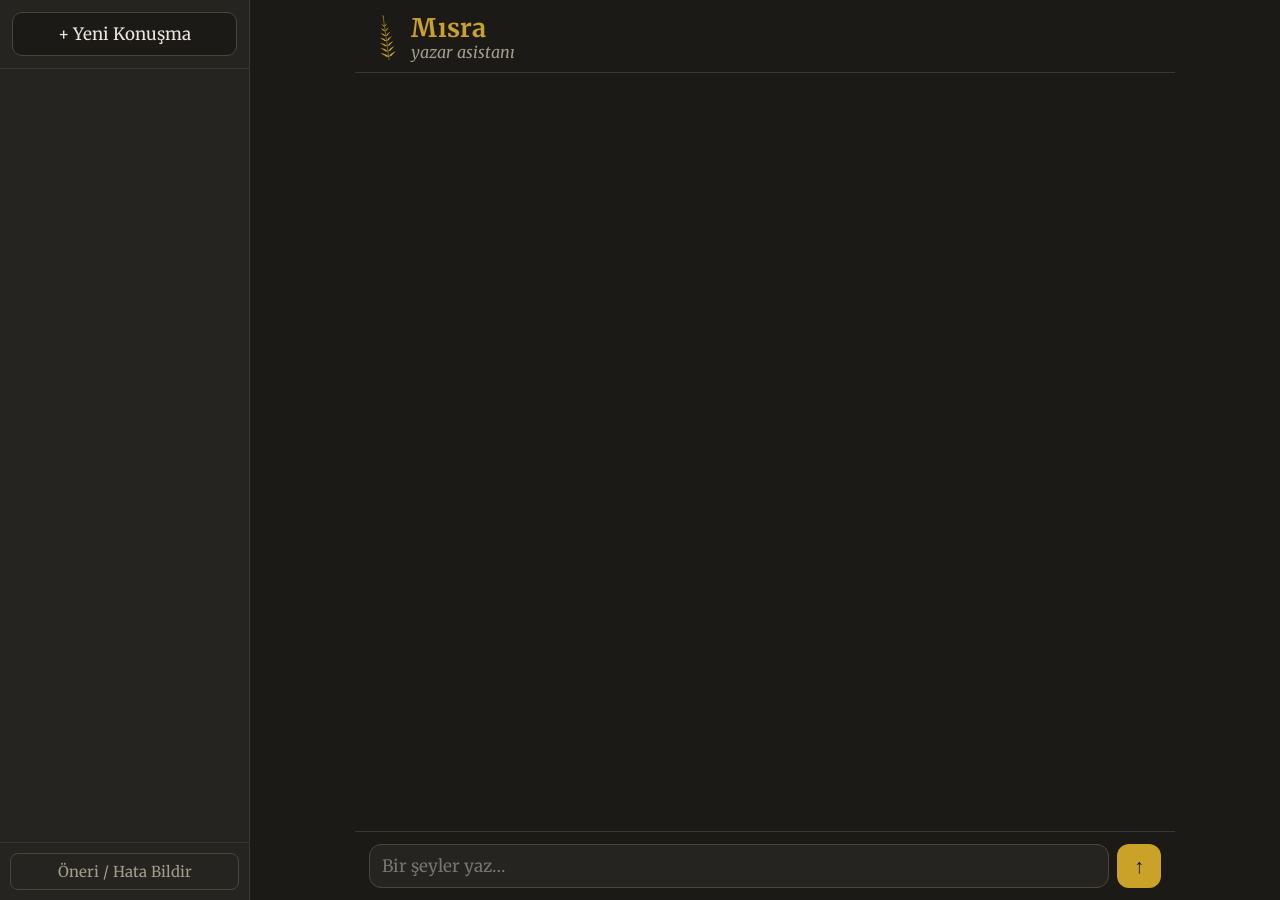
<file: static/index.html>
<!doctype html>
<html lang="tr">
<head>
  <meta charset="utf-8" />
  <meta name="viewport" content="width=device-width, initial-scale=1, viewport-fit=cover" />
  <title>Mısra</title>
  <meta name="description" content="Yazma sürecinde yanında bir asistan." />

  <meta property="og:type" content="website" />
  <meta property="og:site_name" content="Mısra" />
  <meta property="og:title" content="Mısra" />
  <meta property="og:description" content="Yazma sürecinde yanında bir asistan." />
  <meta property="og:url" content="%OG_BASE%/" />
  <meta property="og:image" content="%OG_BASE%/static/icons/og-image.png" />
  <meta property="og:image:type" content="image/png" />
  <meta property="og:image:width" content="1200" />
  <meta property="og:image:height" content="630" />
  <meta property="og:image:alt" content="Mısra — cennet ağacı yaprağı" />
  <meta name="twitter:card" content="summary_large_image" />
  <meta name="twitter:title" content="Mısra" />
  <meta name="twitter:description" content="Yazma sürecinde yanında bir asistan." />
  <meta name="twitter:image" content="%OG_BASE%/static/icons/og-image.png" />

  <link rel="manifest" href="/manifest.webmanifest" />
  <meta name="theme-color" content="#1b1a17" />
  <link rel="icon" href="/static/icons/icon.svg" type="image/svg+xml" />
  <link rel="apple-touch-icon" href="/static/icons/icon-192.png" />
  <meta name="apple-mobile-web-app-capable" content="yes" />
  <meta name="apple-mobile-web-app-status-bar-style" content="black-translucent" />
  <meta name="apple-mobile-web-app-title" content="Mısra" />

  <link rel="preconnect" href="https://fonts.googleapis.com" />
  <link rel="preconnect" href="https://fonts.gstatic.com" crossorigin />
  <link rel="stylesheet"
        href="https://fonts.googleapis.com/css2?family=Merriweather:ital,wght@0,400;0,700;1,400&display=swap" />
  <link rel="stylesheet" href="/static/style.css" />
</head>
<body data-auth="%AUTH%">
  <div class="layout">
  <aside class="sidebar" id="sidebar" aria-label="Konuşmalar">
    <div class="sidebar-head">
      <button id="new-conv" class="new-conv" type="button">+ Yeni Konuşma</button>
    </div>
    <ul id="conv-list" class="conv-list"></ul>
    <div class="sidebar-foot">
      <button id="feedback-btn" class="feedback-btn" type="button">Öneri / Hata Bildir</button>
      <button id="logout-btn" class="feedback-btn" type="button">Çıkış yap</button>
    </div>
  </aside>
  <div class="overlay" id="overlay" hidden></div>

  <div class="chat-col">
  <header class="topbar">
    <button class="menu-btn" id="menu-btn" type="button" aria-label="Konuşmaları aç">☰</button>
    <svg class="leaf" viewBox="0 0 120 210" role="img" aria-label="Cennet ağacı yaprağı" xmlns="http://www.w3.org/2000/svg">
      <defs>
        <path id="leaflet" d="M0,0 Q16,-8 38,-2 Q20,2 14,3 Q12,6 9,4 Q4,4 0,0 Z" />
      </defs>
      <g fill="currentColor" stroke="none">
        <path d="M60,206 C58,206 58,201 59,196 C60,150 61,150 60,96 C60,60 60,40 60,14"
              fill="none" stroke="currentColor" stroke-width="2.4" stroke-linecap="round" />
        <use href="#leaflet" transform="translate(60,190) rotate(-26) scale(1.05)" />
        <use href="#leaflet" transform="translate(60,190) scale(-1,1) rotate(-26) scale(1.05)" />
        <use href="#leaflet" transform="translate(60,166) rotate(-27) scale(1)" />
        <use href="#leaflet" transform="translate(60,166) scale(-1,1) rotate(-27) scale(1)" />
        <use href="#leaflet" transform="translate(60,142) rotate(-28) scale(0.94)" />
        <use href="#leaflet" transform="translate(60,142) scale(-1,1) rotate(-28) scale(0.94)" />
        <use href="#leaflet" transform="translate(60,118) rotate(-30) scale(0.86)" />
        <use href="#leaflet" transform="translate(60,118) scale(-1,1) rotate(-30) scale(0.86)" />
        <use href="#leaflet" transform="translate(60,95) rotate(-32) scale(0.76)" />
        <use href="#leaflet" transform="translate(60,95) scale(-1,1) rotate(-32) scale(0.76)" />
        <use href="#leaflet" transform="translate(60,73) rotate(-36) scale(0.64)" />
        <use href="#leaflet" transform="translate(60,73) scale(-1,1) rotate(-36) scale(0.64)" />
        <use href="#leaflet" transform="translate(60,52) rotate(-42) scale(0.5)" />
        <use href="#leaflet" transform="translate(60,52) scale(-1,1) rotate(-42) scale(0.5)" />
        <use href="#leaflet" transform="translate(60,14) rotate(-90) scale(0.6)" />
      </g>
    </svg>
    <div class="wordmark">
      <h1>Mısra</h1>
      <span class="subtitle">yazar asistanı</span>
    </div>
  </header>

  <main id="chat" class="chat" aria-live="polite"></main>

  <form id="composer" class="composer">
    <textarea id="input" rows="1" placeholder="Bir şeyler yaz…" autocomplete="off"></textarea>
    <button id="send" type="submit" aria-label="Gönder">↑</button>
  </form>
  </div>
  </div>

  <dialog id="feedback-dialog" class="dialog">
    <form id="feedback-form">
      <h2>Geri Bildirim</h2>
      <label class="field">
        <span>Tür</span>
        <select id="fb-kind">
          <option value="suggestion">Öneri</option>
          <option value="bug">Hata</option>
        </select>
      </label>
      <label class="field">
        <span>Mesaj</span>
        <textarea id="fb-message" rows="5" maxlength="5000" required
                  placeholder="Ne önermek / bildirmek istersin?"></textarea>
      </label>
      <p id="fb-status" class="fb-status" hidden></p>
      <div class="dialog-actions">
        <button type="button" id="fb-cancel" class="btn-ghost">İptal</button>
        <button type="submit" id="fb-send" class="btn-primary">Gönder</button>
      </div>
    </form>
  </dialog>

  <script src="/static/app.js"></script>
</body>
</html>
</file>
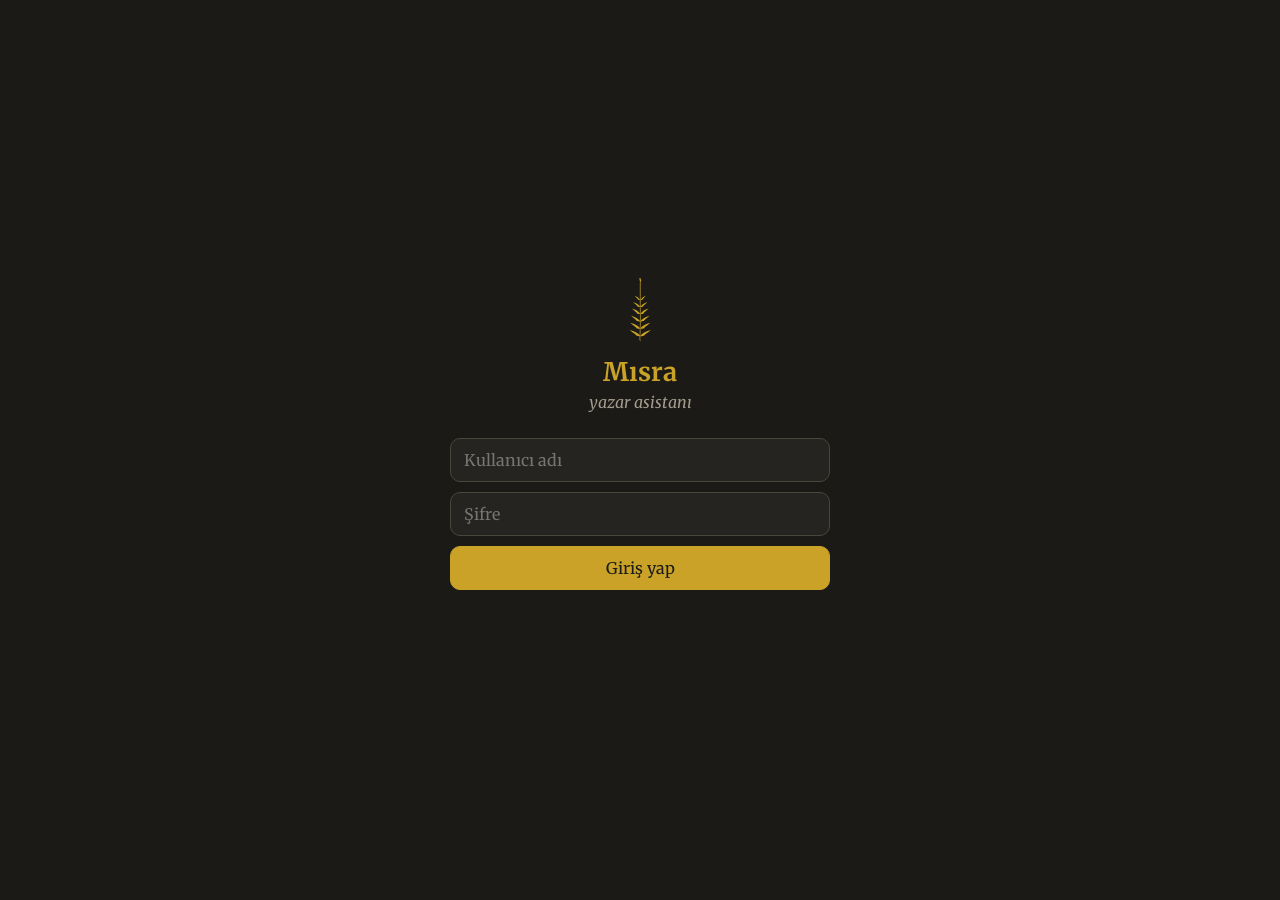
<file: static/login.html>
<!doctype html>
<html lang="tr">
<head>
  <meta charset="utf-8" />
  <meta name="viewport" content="width=device-width, initial-scale=1, viewport-fit=cover" />
  <title>Mısra — Giriş</title>
  <meta name="description" content="Yazma sürecinde yanında bir asistan." />
  <link rel="icon" href="/static/icons/icon.svg" type="image/svg+xml" />
  <link rel="preconnect" href="https://fonts.googleapis.com" />
  <link rel="preconnect" href="https://fonts.gstatic.com" crossorigin />
  <link rel="stylesheet"
        href="https://fonts.googleapis.com/css2?family=Merriweather:ital,wght@0,400;0,700;1,400&display=swap" />
  <style>
    :root {
      --bg: #1b1a17; --panel: #262420; --text: #ece7de;
      --muted: #a49d8e; --accent: #c9a227;
    }
    * { box-sizing: border-box; }
    body {
      margin: 0; min-height: 100vh; display: grid; place-items: center;
      padding: 24px; background: var(--bg); color: var(--text);
      font-family: "Merriweather", Georgia, "Times New Roman", serif;
    }
    .card { width: 100%; max-width: 380px; text-align: center; }
    .leaf { width: auto; height: 64px; color: var(--accent); margin-bottom: 10px; }
    h1 { margin: 0; font-size: 1.6rem; font-weight: 700; color: var(--accent); }
    .sub { color: var(--muted); font-style: italic; margin: 4px 0 26px; }
    form { display: flex; flex-direction: column; gap: 10px; }
    input {
      font: inherit; padding: 11px 13px; border-radius: 10px;
      border: 1px solid #4a463c; background: var(--panel); color: var(--text);
    }
    input:focus { outline: 2px solid var(--accent); }
    button {
      font: inherit; padding: 11px; border-radius: 10px; cursor: pointer;
      border: 1px solid var(--accent); background: var(--accent); color: #1b1a17;
    }
    button:disabled { opacity: 0.5; cursor: default; }
    .msg { margin: 14px 0 0; font-size: 0.95rem; min-height: 1.2em; }
    .msg.ok { color: #8fbf8a; }
    .msg.err { color: #e0908a; }
  </style>
</head>
<body>
  <div class="card">
    <svg class="leaf" viewBox="0 0 120 210" role="img" aria-label="Mısra" xmlns="http://www.w3.org/2000/svg">
      <defs><path id="lf" d="M0,0 Q16,-8 38,-2 Q20,2 14,3 Q12,6 9,4 Q4,4 0,0 Z" /></defs>
      <g fill="currentColor">
        <path d="M60,206 C58,206 58,201 59,196 C60,150 61,150 60,96 C60,60 60,40 60,14"
              fill="none" stroke="currentColor" stroke-width="2.4" stroke-linecap="round" />
        <use href="#lf" transform="translate(60,190) rotate(-26) scale(1.05)" />
        <use href="#lf" transform="translate(60,190) scale(-1,1) rotate(-26) scale(1.05)" />
        <use href="#lf" transform="translate(60,166) rotate(-27)" />
        <use href="#lf" transform="translate(60,166) scale(-1,1) rotate(-27)" />
        <use href="#lf" transform="translate(60,142) rotate(-28) scale(0.94)" />
        <use href="#lf" transform="translate(60,142) scale(-1,1) rotate(-28) scale(0.94)" />
        <use href="#lf" transform="translate(60,118) rotate(-30) scale(0.86)" />
        <use href="#lf" transform="translate(60,118) scale(-1,1) rotate(-30) scale(0.86)" />
        <use href="#lf" transform="translate(60,95) rotate(-32) scale(0.76)" />
        <use href="#lf" transform="translate(60,95) scale(-1,1) rotate(-32) scale(0.76)" />
        <use href="#lf" transform="translate(60,73) rotate(-36) scale(0.64)" />
        <use href="#lf" transform="translate(60,73) scale(-1,1) rotate(-36) scale(0.64)" />
        <use href="#lf" transform="translate(60,14) rotate(-90) scale(0.6)" />
      </g>
    </svg>
    <h1>Mısra</h1>
    <p class="sub">yazar asistanı</p>

    <form id="login-form">
      <input id="username" type="text" required autocomplete="username"
             placeholder="Kullanıcı adı" />
      <input id="password" type="password" required autocomplete="current-password"
             placeholder="Şifre" />
      <button id="submit" type="submit">Giriş yap</button>
    </form>
    <p id="msg" class="msg" aria-live="polite"></p>
  </div>

  <script>
    const form = document.getElementById("login-form");
    const username = document.getElementById("username");
    const password = document.getElementById("password");
    const submit = document.getElementById("submit");
    const msg = document.getElementById("msg");

    form.addEventListener("submit", async (e) => {
      e.preventDefault();
      const u = username.value.trim();
      const p = password.value;
      if (!u || !p) return;
      submit.disabled = true;
      msg.className = "msg";
      msg.textContent = "Kontrol ediliyor…";
      try {
        const res = await fetch("/api/login", {
          method: "POST",
          headers: { "Content-Type": "application/json" },
          body: JSON.stringify({ username: u, password: p }),
        });
        if (res.ok) {
          msg.className = "msg ok";
          msg.textContent = "Giriş yapıldı, yönlendiriliyorsun…";
          window.location.href = "/";
        } else {
          const data = await res.json().catch(() => ({}));
          msg.className = "msg err";
          msg.textContent = data.detail || "Kullanıcı adı veya şifre hatalı.";
          password.value = "";
          password.focus();
        }
      } catch (err) {
        msg.className = "msg err";
        msg.textContent = "Bağlantı hatası: " + err.message;
      } finally {
        submit.disabled = false;
      }
    });
  </script>
</body>
</html>
</file>
<file: static/style.css>
:root {
  --bg: #1b1a17;
  --panel: #262420;
  --text: #ece7de;
  --muted: #a49d8e;
  --accent: #c9a227;
  --user: #33507a;
}

* { box-sizing: border-box; }

html, body {
  margin: 0;
  height: 100%;
  background: var(--bg);
  color: var(--text);
  font-family: "Merriweather", Georgia, "Times New Roman", serif;
  font-size: 17px;
  -webkit-font-smoothing: antialiased;
  text-rendering: optimizeLegibility;
}

.layout {
  display: flex;
  height: 100%;
}

/* ---- Kenar panel: konuşma listesi ---- */
.sidebar {
  width: 250px;
  flex: none;
  display: flex;
  flex-direction: column;
  background: var(--panel);
  border-right: 1px solid #3a372f;
  padding-top: env(safe-area-inset-top);
}

.sidebar-head {
  padding: 12px;
  border-bottom: 1px solid #3a372f;
}

.new-conv {
  width: 100%;
  padding: 10px;
  border: 1px solid #4a463c;
  border-radius: 10px;
  background: var(--bg);
  color: var(--text);
  font: inherit;
  cursor: pointer;
}

.new-conv:hover { border-color: var(--accent); color: var(--accent); }

.conv-list {
  list-style: none;
  margin: 0;
  padding: 6px;
  overflow-y: auto;
  flex: 1;
}

.conv-item {
  display: flex;
  align-items: center;
  gap: 6px;
  padding: 9px 10px;
  border-radius: 8px;
  cursor: pointer;
  font-size: 0.98rem;
}

.conv-item:hover { background: #2f2c26; }
.conv-item.active { background: #38342c; color: var(--accent); }

.conv-item .title {
  flex: 1;
  overflow: hidden;
  text-overflow: ellipsis;
  white-space: nowrap;
}

.conv-item .del {
  border: none;
  background: none;
  color: var(--muted);
  cursor: pointer;
  font-size: 1.1rem;
  line-height: 1;
  opacity: 0;
}

.conv-item:hover .del { opacity: 1; }
.conv-item .del:hover { color: #e0908a; }

.overlay { display: none; }

.chat-col {
  flex: 1;
  min-width: 0;
  display: flex;
  flex-direction: column;
  max-width: 820px;
  margin: 0 auto;
  width: 100%;
  padding: env(safe-area-inset-top) 0 env(safe-area-inset-bottom);
}

.menu-btn {
  display: none;
  border: none;
  background: none;
  color: var(--text);
  font-size: 1.4rem;
  cursor: pointer;
  padding: 0 2px;
}

/* ---- Dar ekran: panel çekmeceye dönüşür ---- */
@media (max-width: 720px) {
  .sidebar {
    position: fixed;
    inset: 0 auto 0 0;
    z-index: 20;
    transform: translateX(-100%);
    transition: transform 0.2s ease;
  }
  .sidebar.open { transform: none; }
  .overlay:not([hidden]) {
    display: block;
    position: fixed;
    inset: 0;
    z-index: 15;
    background: rgba(0, 0, 0, 0.5);
  }
  .menu-btn { display: block; }
}

.topbar {
  padding: 14px 18px 10px;
  border-bottom: 1px solid #3a372f;
  display: flex;
  align-items: center;
  gap: 12px;
}

.leaf {
  width: auto;
  height: 46px;
  flex: none;
  color: var(--accent);
  transform: rotate(-8deg);
}

.wordmark { display: flex; flex-direction: column; line-height: 1.15; }

.topbar h1 {
  margin: 0;
  font-size: 1.5rem;
  font-weight: 700;
  letter-spacing: 0.3px;
  color: var(--accent);
}

.subtitle { color: var(--muted); font-size: 0.95rem; font-style: italic; }

.wordmark { margin-right: auto; }

.topbar-btn {
  display: inline-flex;
  align-items: center;
  gap: 6px;
  flex: none;
  padding: 7px 12px;
  border: 1px solid #4a463c;
  border-radius: 9px;
  background: none;
  color: var(--muted);
  font: inherit;
  font-size: 0.85rem;
  cursor: pointer;
  white-space: nowrap;
}
.topbar-btn:hover { border-color: var(--accent); color: var(--accent); }
.topbar-btn:disabled { opacity: 0.5; cursor: default; }
.topbar-btn svg { flex: none; }

@media (max-width: 480px) {
  .topbar-btn span { display: none; }
  .topbar-btn { padding: 7px 9px; }
}

.chat {
  flex: 1;
  overflow-y: auto;
  padding: 18px;
  display: flex;
  flex-direction: column;
  gap: 14px;
}

.msg { display: flex; }
.msg.user { justify-content: flex-end; }

.bubble {
  position: relative;
  max-width: 82%;
  padding: 10px 14px;
  border-radius: 14px;
  line-height: 1.55;
  background: var(--panel);
}

.bubble .content {
  white-space: pre-wrap;
  word-wrap: break-word;
}

.bubble .content a { color: var(--accent); }

.msg.user .bubble { background: var(--user); }
.msg.assistant .bubble { border: 1px solid #3a372f; }

.content.pending::after {
  content: "▍";
  animation: blink 1s steps(1) infinite;
  color: var(--muted);
}
.content.error { color: #e0908a; font-style: italic; }

@keyframes blink { 50% { opacity: 0; } }

/* ---- Mesaj altı işlem düğmeleri ---- */
.bubble-actions {
  display: flex;
  gap: 2px;
  margin-top: 6px;
  opacity: 0;
  transition: opacity 0.12s;
}
.bubble-actions[hidden] { display: none; }
.bubble:hover .bubble-actions,
.bubble:focus-within .bubble-actions { opacity: 1; }

.act {
  display: inline-flex;
  align-items: center;
  justify-content: center;
  border: none;
  background: none;
  cursor: pointer;
  font-size: 0.95rem;
  line-height: 1;
  padding: 4px;
  border-radius: 6px;
  color: var(--muted);
}
.act svg { display: block; }
.act:hover { background: rgba(255, 255, 255, 0.08); color: var(--text); }
.act:disabled { opacity: 0.5; cursor: default; }
.act.busy { opacity: 0.5; }
.act.ok { color: #8fbf8a; }

@media (max-width: 720px) {
  .bubble-actions { opacity: 1; }
}

.pdf-link {
  display: inline-block;
  margin-top: 8px;
  font-size: 0.9rem;
  color: var(--accent);
}

/* ---- Mesaj düzenleme ---- */
.content[hidden] { display: none; }
.edit-box { margin-top: 4px; }
.edit-area {
  width: 100%;
  min-height: 72px;
  font: inherit;
  padding: 8px 10px;
  border-radius: 8px;
  border: 1px solid #4a463c;
  background: var(--bg);
  color: var(--text);
  resize: vertical;
}
.edit-area:focus { outline: 2px solid var(--accent); }
.edit-bar {
  display: flex;
  justify-content: flex-end;
  gap: 6px;
  margin-top: 6px;
}
.btn-primary.sm,
.btn-ghost.sm {
  padding: 5px 12px;
  font-size: 0.85rem;
}

/* ---- Kenar panel sekmeleri ---- */
.tabs {
  display: flex;
  gap: 4px;
  margin-top: 8px;
}
.tab {
  flex: 1;
  padding: 6px;
  border: 1px solid #3a372f;
  border-radius: 8px;
  background: none;
  color: var(--muted);
  font: inherit;
  font-size: 0.85rem;
  cursor: pointer;
}
.tab.active { color: var(--accent); border-color: var(--accent); }

/* ---- Pano öğeleri ---- */
.pin-item {
  display: block;
  padding: 9px 10px;
  border-radius: 8px;
  font-size: 0.9rem;
}
.pin-item:hover { background: #2f2c26; }
@keyframes pin-flash {
  from { background: rgba(201, 162, 39, 0.42); }
  to { background: transparent; }
}
.pin-item.flash { animation: pin-flash 1.8s ease-out; }
.pin-text {
  display: -webkit-box;
  -webkit-line-clamp: 4;
  -webkit-box-orient: vertical;
  overflow: hidden;
  white-space: pre-wrap;
  color: var(--text);
}
.pin-actions { display: flex; gap: 4px; margin-top: 4px; }
.pin-empty { padding: 12px 10px; color: var(--muted); font-size: 0.88rem; }

.composer {
  display: flex;
  gap: 8px;
  padding: 12px 14px calc(12px + env(safe-area-inset-bottom));
  border-top: 1px solid #3a372f;
  background: var(--bg);
}

#input {
  flex: 1;
  resize: none;
  max-height: 140px;
  padding: 10px 12px;
  border-radius: 12px;
  border: 1px solid #4a463c;
  background: var(--panel);
  color: var(--text);
  font: inherit;
  font-size: 1rem;
}

#input:focus { outline: 2px solid var(--accent); outline-offset: 0; }

#send {
  width: 44px;
  border: none;
  border-radius: 12px;
  background: var(--accent);
  color: #1b1a17;
  font-size: 1.2rem;
  cursor: pointer;
}

#send:disabled { opacity: 0.5; cursor: default; }

.error { color: #e0908a; font-style: italic; }

/* ---- Geri bildirim ---- */
.sidebar-foot {
  padding: 10px;
  border-top: 1px solid #3a372f;
  display: flex;
  flex-direction: column;
  gap: 6px;
}

body:not([data-auth="1"]) #logout-btn { display: none; }

.feedback-btn {
  width: 100%;
  padding: 8px;
  border: 1px solid #4a463c;
  border-radius: 8px;
  background: none;
  color: var(--muted);
  font: inherit;
  font-size: 0.88rem;
  cursor: pointer;
}

.feedback-btn:hover { color: var(--accent); border-color: var(--accent); }

.dialog {
  padding: 0;
  border: 1px solid #4a463c;
  border-radius: 14px;
  background: var(--panel);
  color: var(--text);
  max-width: 440px;
  width: calc(100vw - 32px);
}

.dialog::backdrop { background: rgba(0, 0, 0, 0.55); }

.dialog form {
  padding: 18px;
  display: flex;
  flex-direction: column;
  gap: 12px;
}

.dialog h2 {
  margin: 0;
  font-size: 1.15rem;
  color: var(--accent);
}

.field {
  display: flex;
  flex-direction: column;
  gap: 4px;
  font-size: 0.9rem;
}

.field select,
.field textarea {
  font: inherit;
  padding: 8px 10px;
  border-radius: 8px;
  border: 1px solid #4a463c;
  background: var(--bg);
  color: var(--text);
}

.field textarea { resize: vertical; }

.dialog-actions {
  display: flex;
  flex-wrap: wrap;
  justify-content: flex-end;
  gap: 8px;
  margin-top: 2px;
}

#pdf-form .dialog-actions .btn-ghost,
#pdf-form .dialog-actions .btn-primary {
  flex: 1 1 auto;
  min-width: 120px;
  text-align: center;
}

@media (max-width: 420px) {
  #pdf-form .dialog-actions {
    flex-direction: column-reverse;
  }
  #pdf-form .dialog-actions .btn-ghost,
  #pdf-form .dialog-actions .btn-primary {
    width: 100%;
  }
}

#pdf-status a { color: var(--accent); }

.pdf-scope {
  margin: -4px 0 4px;
  color: var(--muted);
  font-size: 0.85rem;
}

.btn-ghost,
.btn-primary {
  font: inherit;
  padding: 8px 14px;
  border-radius: 8px;
  cursor: pointer;
  border: 1px solid #4a463c;
}

.btn-ghost { background: none; color: var(--text); }
.btn-primary { background: var(--accent); color: #1b1a17; border-color: var(--accent); }
.btn-primary:disabled { opacity: 0.5; cursor: default; }

.fb-status { margin: 0; font-size: 0.9rem; }
.fb-status.ok { color: #8fbf8a; }
.fb-status.err { color: #e0908a; }
</file>
